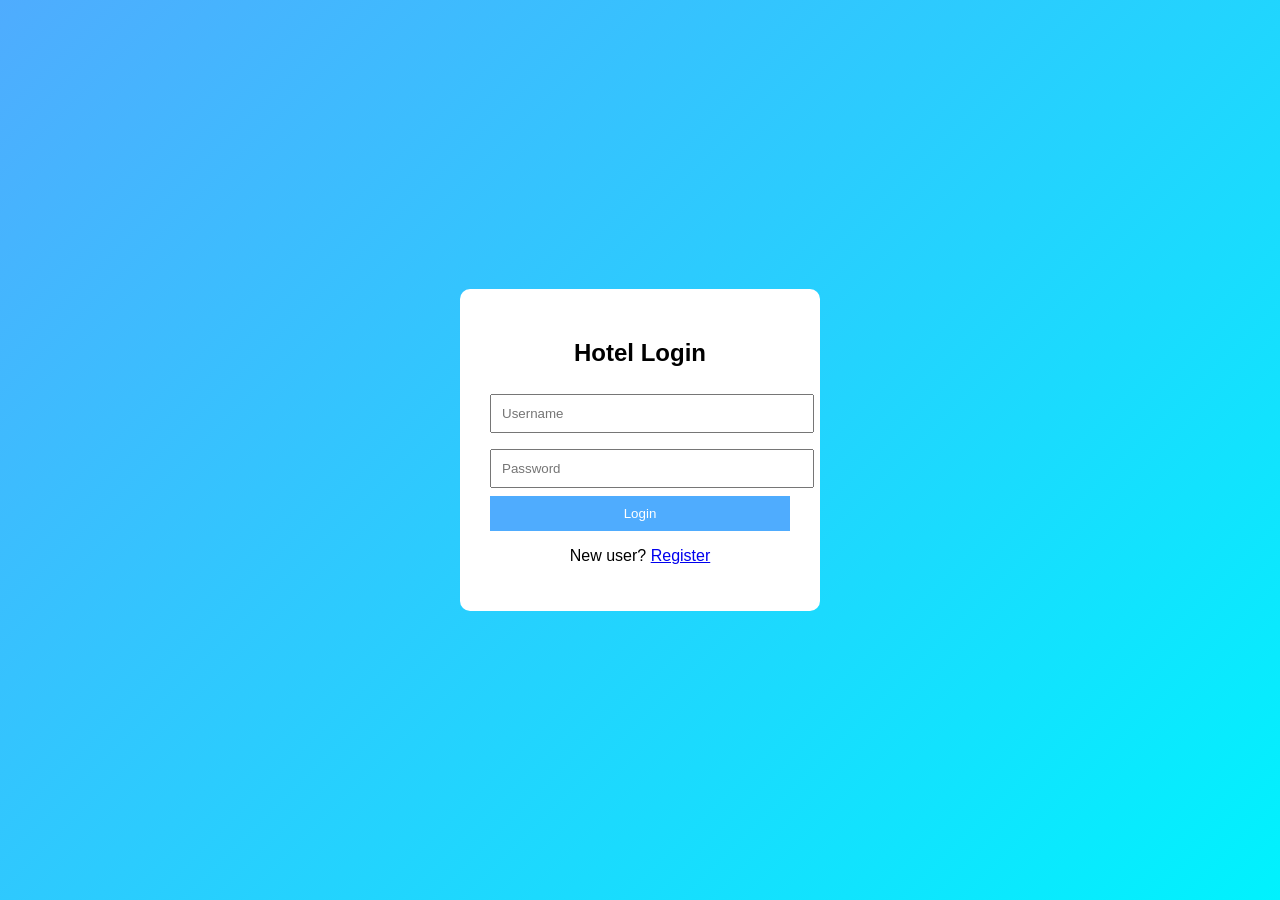
<file: project_1/index.html>
<!DOCTYPE html>
<html>
<head>
    <title>Login</title>
    <link rel="stylesheet" href="style.css">
</head>
<body class="center">

<div class="card">
    <h2>Hotel Login</h2>
    <input type="text" id="loginUser" placeholder="Username">
    <input type="password" id="loginPass" placeholder="Password">
    <button onclick="login()">Login</button>
    <p>New user? <a href="register.html">Register</a></p>
</div>

<script src="script.js"></script>
</body>
</html>
</file>
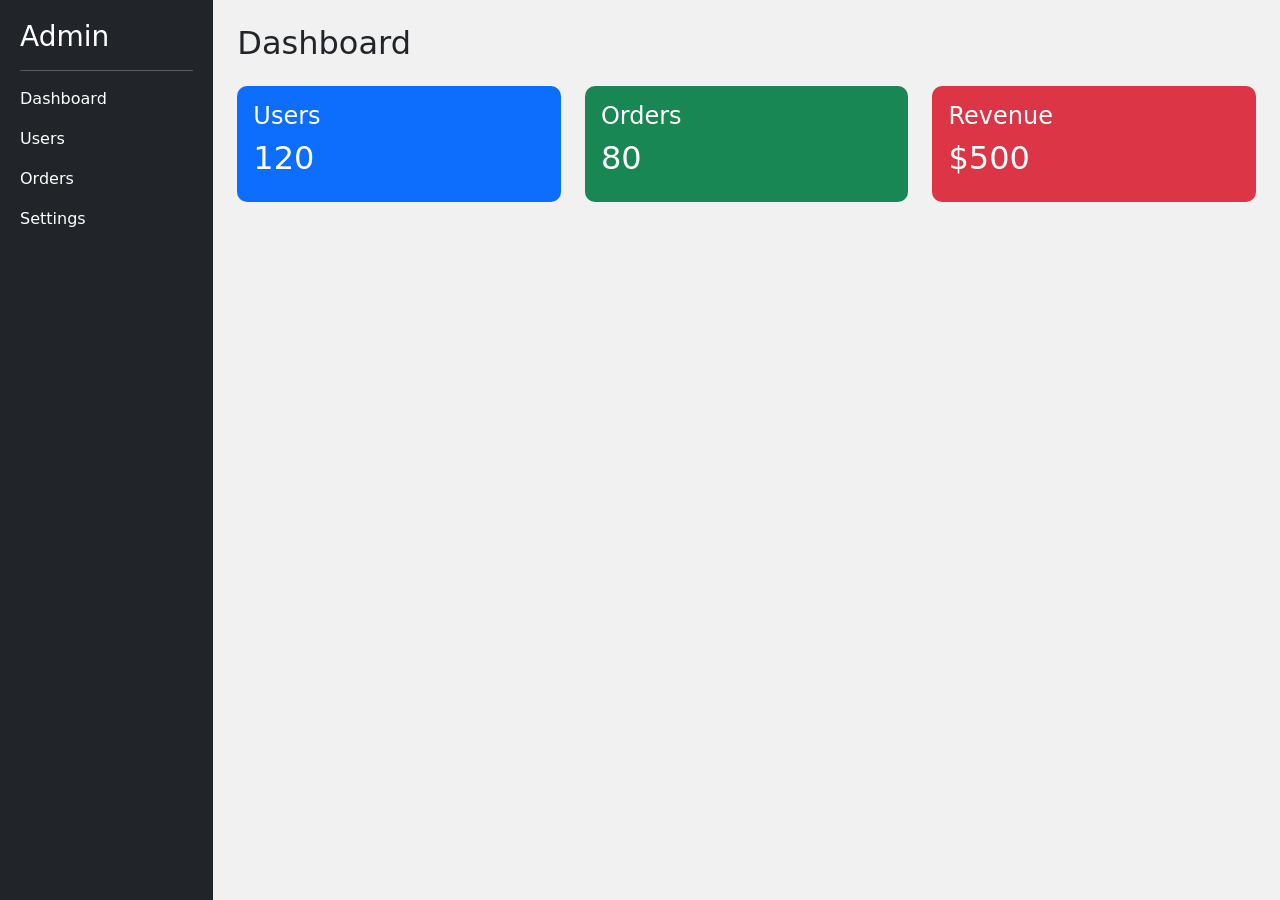
<file: Prac1.html>
<!DOCTYPE html>
<html>
<head>
<title>Dashboard</title>

<link href="https://cdn.jsdelivr.net/npm/bootstrap@5.3.0/dist/css/bootstrap.min.css" rel="stylesheet">

<style>
body{
background:#f1f1f1;
}
.sidebar{
height:100vh;
background:#212529;
color:white;
padding:20px;
}
.card{
border:none;
border-radius:10px;
}
</style>

</head>

<body>

<div class="container-fluid">
<div class="row">

<div class="col-md-2 sidebar">
<h3>Admin</h3>
<hr>
<p>Dashboard</p>
<p>Users</p>
<p>Orders</p>
<p>Settings</p>
</div>

<div class="col-md-10 p-4">

<h2>Dashboard</h2>

<div class="row mt-4">

<div class="col-md-4">
<div class="card bg-primary text-white p-3">
<h4>Users</h4>
<h2>120</h2>
</div>
</div>

<div class="col-md-4">
<div class="card bg-success text-white p-3">
<h4>Orders</h4>
<h2>80</h2>
</div>
</div>

<div class="col-md-4">
<div class="card bg-danger text-white p-3">
<h4>Revenue</h4>
<h2>$500</h2>
</div>
</div>

</div>
</div>

</div>
</div>

</body>
</html>
</file>
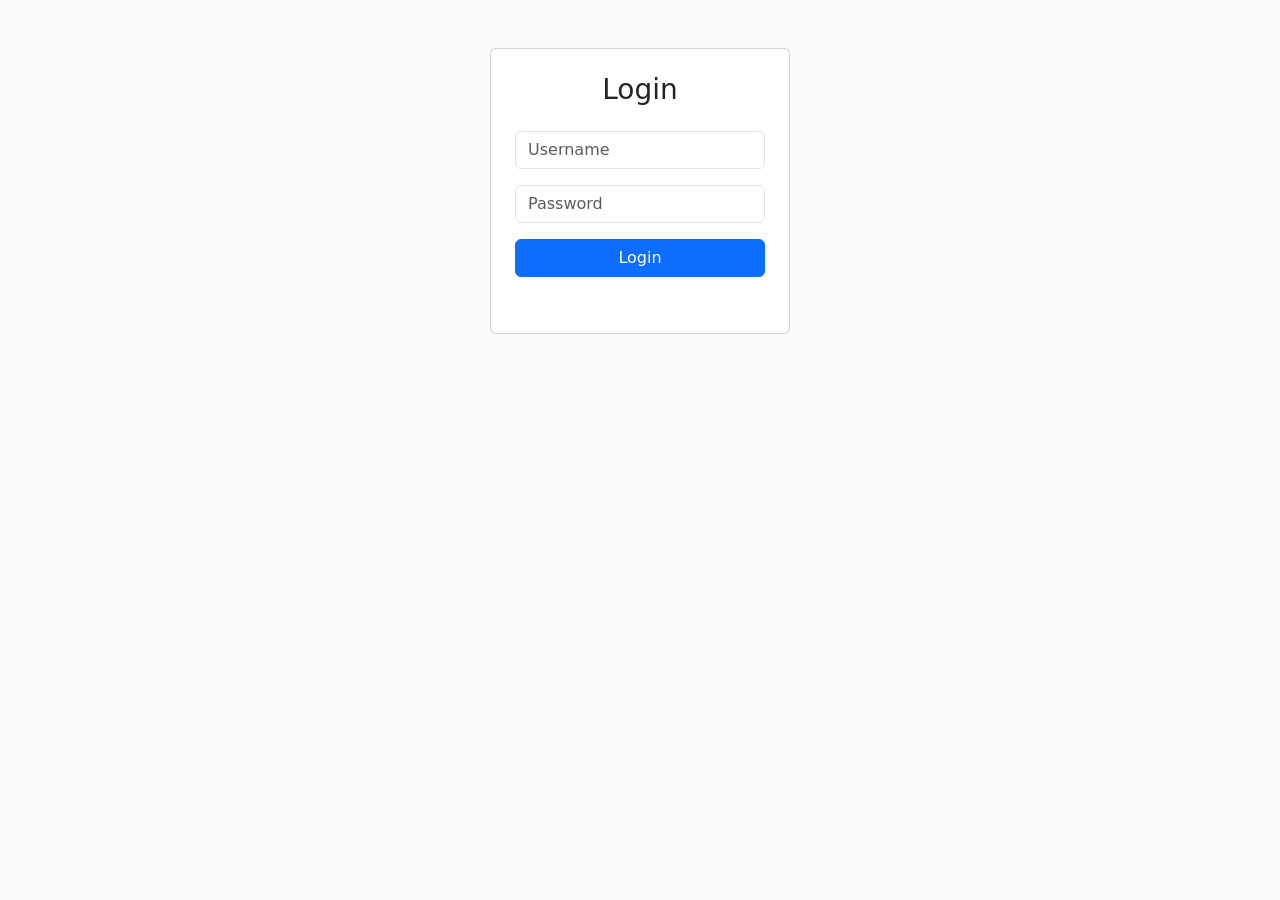
<file: Prac2.html>
<!DOCTYPE html>
<html>
<head>
<title>Login</title>

<link rel="stylesheet"
href="https://cdn.jsdelivr.net/npm/bootstrap@5.3.3/dist/css/bootstrap.min.css">

</head>

<body class="bg-light">

<div class="container mt-5">

<div class="card p-4 mx-auto" style="width:300px;">

<h3 class="text-center">Login</h3>

<input type="text" id="username"
class="form-control mt-3"
placeholder="Username">

<input type="password" id="password"
class="form-control mt-3"
placeholder="Password">

<button class="btn btn-primary mt-3"
onclick="login()">
Login
</button>

<p id="msg" class="mt-3 text-center"></p>

</div>

</div>

<script>

function login(){

let user=document.getElementById("username").value;
let pass=document.getElementById("password").value;

if(user=="admin" && pass=="1234"){
document.getElementById("msg").innerHTML="Login Successful";
}
else{
document.getElementById("msg").innerHTML="Invalid Username or Password";
}

}

</script>

</body>
</html>
</file>
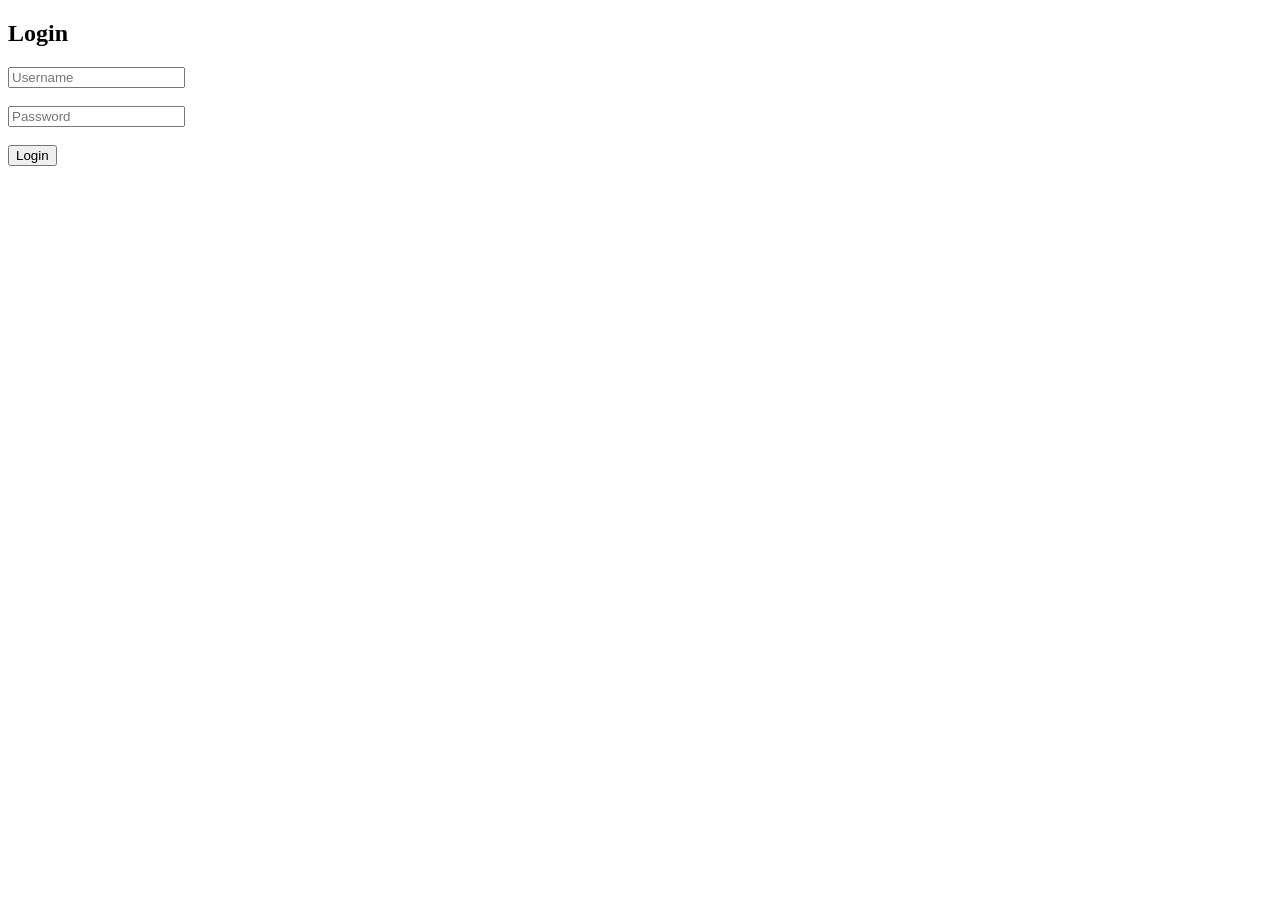
<file: Pract8.html>
<!DOCTYPE html>
<html>
<head>

<title>jQuery Login</title>

<script src="https://code.jquery.com/jquery-3.7.1.min.js"></script>

</head>

<body>

<h2>Login</h2>

<input type="text" id="username" placeholder="Username">
<br><br>

<input type="password" id="password" placeholder="Password">
<br><br>

<button id="loginBtn">Login</button>

<p id="msg"></p>

<script>

$("#loginBtn").click(function(){

let user=$("#username").val();
let pass=$("#password").val();

if(user=="admin" && pass=="1234"){
$("#msg").text("Login Successful");
}
else{
$("#msg").text("Invalid Login");
}

});

</script>

</body>
</html>
</file>
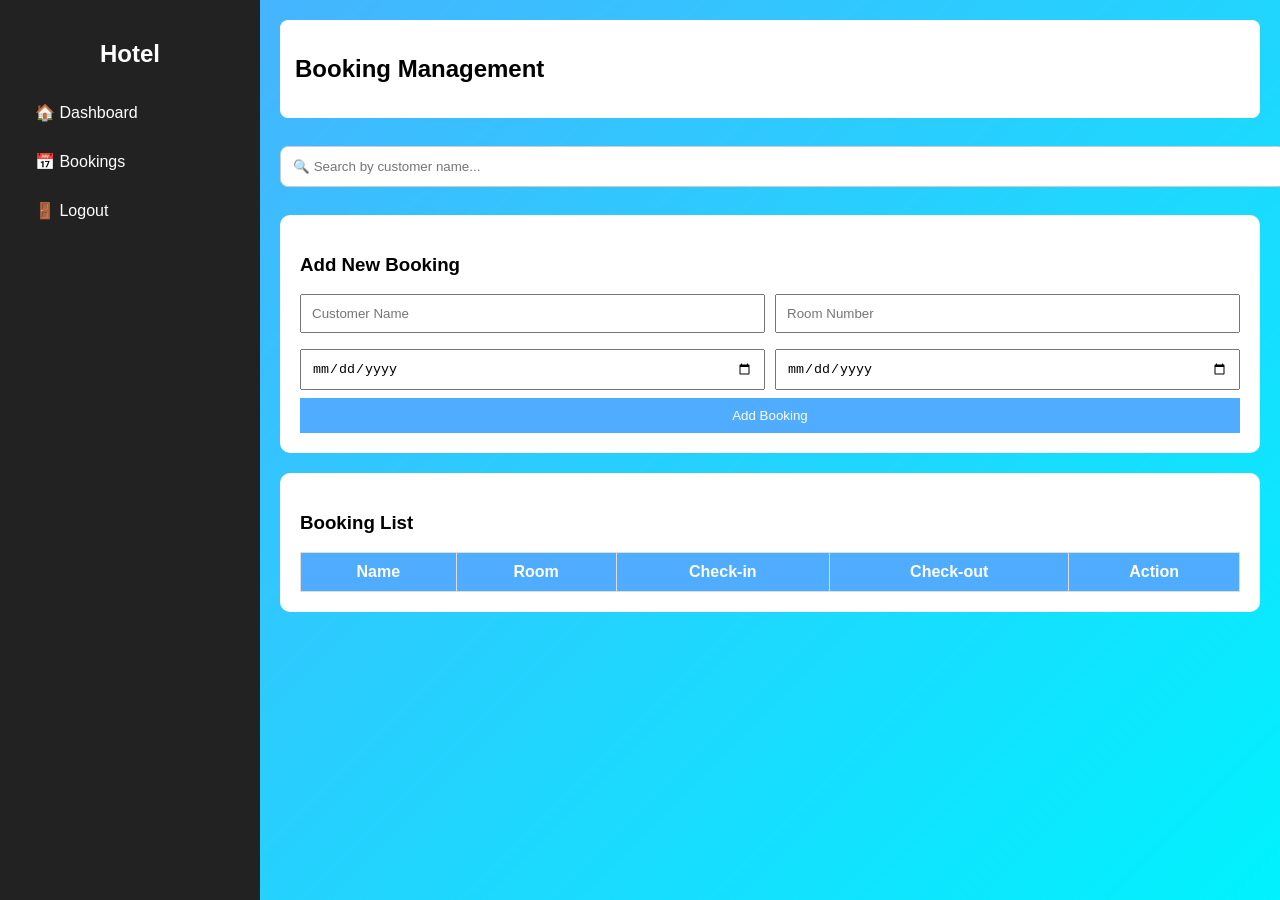
<file: project_1/booking.html>
<!DOCTYPE html>
<html>
<head>
    <title>Bookings</title>
    <link rel="stylesheet" href="style.css">
</head>
<body>

<div class="main">

    <!-- Sidebar -->
    <div class="sidebar">
        <h2>Hotel</h2>
        <ul>
            <li onclick="goDashboard()">🏠 Dashboard</li>
            <li onclick="goBooking()">📅 Bookings</li>
            <li onclick="logout()">🚪 Logout</li>
        </ul>
    </div>

    <!-- Content -->
    <div class="content">

        <!-- Header -->
        <div class="header">
            <h2>Booking Management</h2>
        </div>

        <!-- Search -->
        <div class="search-box">
            <input type="text" id="search" placeholder="🔍 Search by customer name..." onkeyup="searchBooking()">
        </div>

        <!-- Booking Form -->
        <div class="form-card">
            <h3>Add New Booking</h3>
            <form id="form">
                <div class="form-row">
                    <input type="text" id="name" placeholder="Customer Name">
                    <input type="number" id="room" placeholder="Room Number">
                </div>

                <div class="form-row">
                    <input type="date" id="in">
                    <input type="date" id="out">
                </div>

                <button>Add Booking</button>
            </form>
        </div>

        <!-- Table -->
        <div class="table-card">
            <h3>Booking List</h3>
            <table>
                <thead>
                    <tr>
                        <th>Name</th>
                        <th>Room</th>
                        <th>Check-in</th>
                        <th>Check-out</th>
                        <th>Action</th>
                    </tr>
                </thead>
                <tbody id="list"></tbody>
            </table>
        </div>

    </div>

</div>

<script src="script.js"></script>
</body>
</html>
</file>
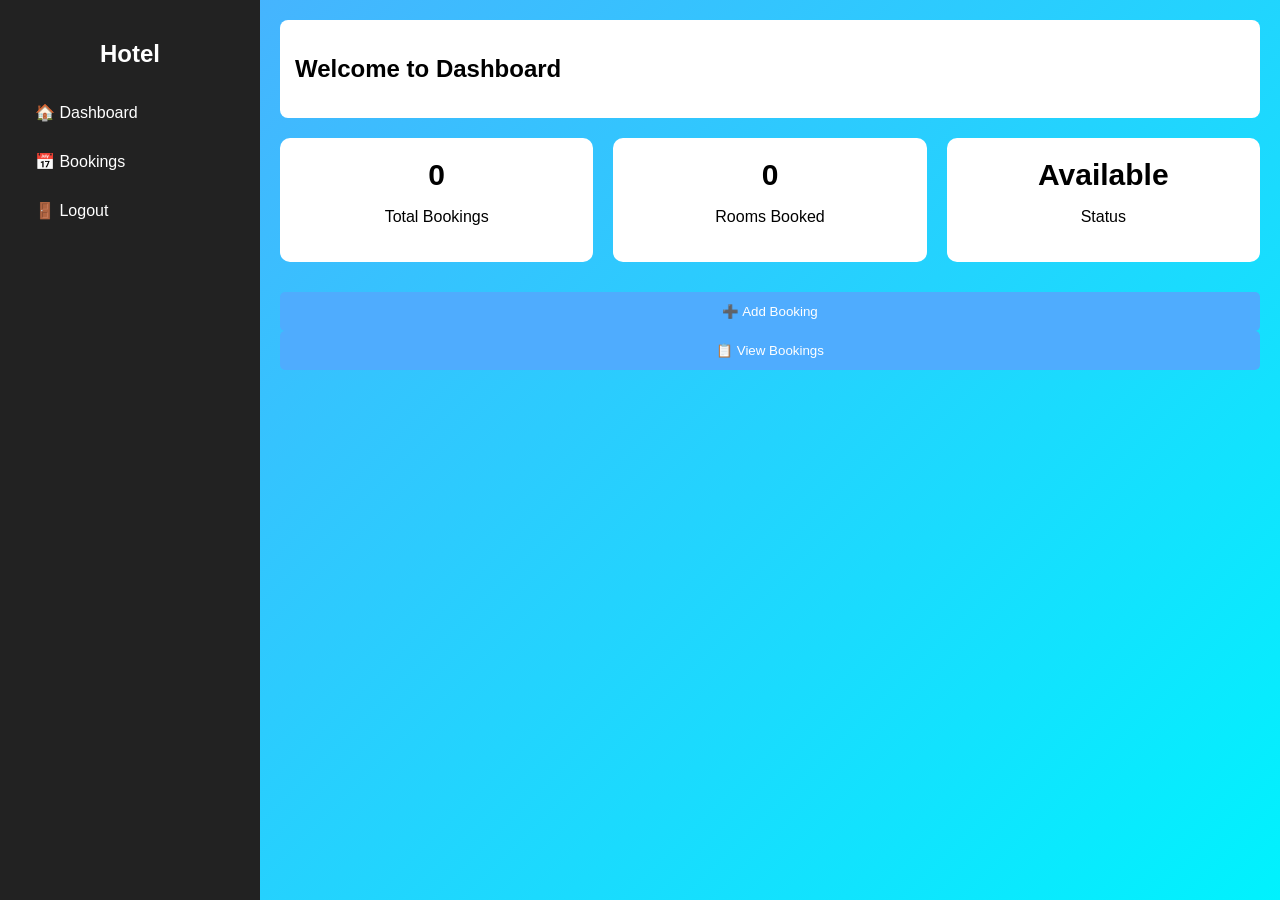
<file: project_1/dashboard.html>
<!DOCTYPE html>
<html>
<head>
    <title>Dashboard</title>
    <link rel="stylesheet" href="style.css">
</head>
<body>

<div class="main">

    <!-- Sidebar -->
    <div class="sidebar">
        <h2>Hotel</h2>
        <ul>
            <li onclick="goDashboard()">🏠 Dashboard</li>
            <li onclick="goBooking()">📅 Bookings</li>
            <li onclick="logout()">🚪 Logout</li>
        </ul>
    </div>

    <!-- Content -->
    <div class="content">

        <!-- Header -->
        <div class="header">
            <h2>Welcome to Dashboard</h2>
        </div>

        <!-- Stats Cards -->
        <div class="cards">
            <div class="card-box">
                <h3 id="totalBookings">0</h3>
                <p>Total Bookings</p>
            </div>

            <div class="card-box">
                <h3 id="totalRooms">0</h3>
                <p>Rooms Booked</p>
            </div>

            <div class="card-box">
                <h3>Available</h3>
                <p>Status</p>
            </div>
        </div>

        <!-- Quick Actions -->
        <div class="actions">
            <button onclick="goBooking()">➕ Add Booking</button>
            <button onclick="goBooking()">📋 View Bookings</button>
        </div>

    </div>

</div>

<script src="script.js"></script>
</body>
</html>
</file>
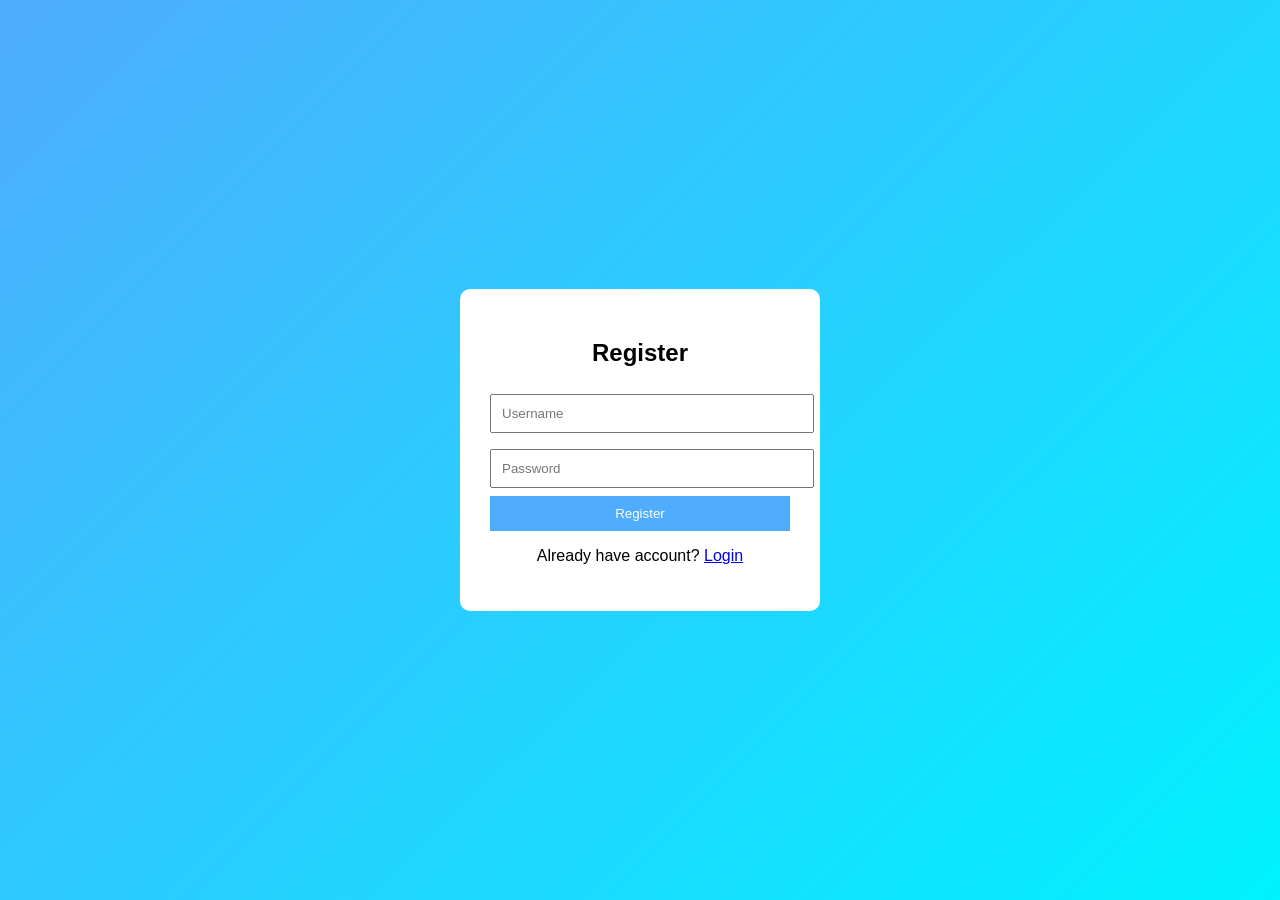
<file: project_1/register.html>
<!DOCTYPE html>
<html>
<head>
    <title>Register</title>
    <link rel="stylesheet" href="style.css">
</head>
<body class="center">

<div class="card">
    <h2>Register</h2>
    <input type="text" id="regUser" placeholder="Username">
    <input type="password" id="regPass" placeholder="Password">
    <button onclick="register()">Register</button>
    <p>Already have account? <a href="index.html">Login</a></p>
</div>

<script src="script.js"></script>
</body>
</html>
</file>
<file: project_1/style.css>
body {
    font-family: Arial;
    margin: 0;
    background: linear-gradient(135deg, #4facfe, #00f2fe);
}

.center {
    display: flex;
    justify-content: center;
    align-items: center;
    height: 100vh;
}

.card {
    background: white;
    padding: 30px;
    border-radius: 10px;
    width: 300px;
    text-align: center;
}

input {
    width: 100%;
    padding: 10px;
    margin: 8px 0;
}

button {
    padding: 10px;
    width: 100%;
    background: #4facfe;
    color: white;
    border: none;
    cursor: pointer;
}

button:hover {
    background: #007bff;
}

.navbar {
    background: #333;
    color: white;
    padding: 15px;
    display: flex;
    justify-content: space-between;
}

.dashboard {
    display: flex;
    justify-content: center;
    gap: 20px;
    margin-top: 50px;
}

.box {
    background: white;
    padding: 40px;
    cursor: pointer;
    border-radius: 10px;
    text-align: center;
    font-weight: bold;
}

.box:hover {
    background: #ddd;
}

.container {
    width: 80%;
    margin: auto;
    margin-top: 20px;
    background: white;
    padding: 20px;
    border-radius: 10px;
}

table {
    width: 100%;
    margin-top: 20px;
    border-collapse: collapse;
}

th, td {
    border: 1px solid #ccc;
    padding: 10px;
    text-align: center;
}

th {
    background: #4facfe;
    color: white;
}

/* Layout */
.main {
    display: flex;
    height: 100vh;
}

/* Sidebar */
.sidebar {
    width: 220px;
    background: #222;
    color: white;
    padding: 20px;
}

.sidebar h2 {
    text-align: center;
}

.sidebar ul {
    list-style: none;
    padding: 0;
}

.sidebar ul li {
    padding: 15px;
    cursor: pointer;
}

.sidebar ul li:hover {
    background: #444;
}

/* Content */
.content {
    flex: 1;
    padding: 20px;
}

/* Header */
.header {
    background: white;
    padding: 15px;
    border-radius: 8px;
}

/* Cards */
.cards {
    display: flex;
    gap: 20px;
    margin-top: 20px;
}

.card-box {
    background: white;
    flex: 1;
    padding: 20px;
    border-radius: 10px;
    text-align: center;
}

.card-box h3 {
    font-size: 30px;
    margin: 0;
}

/* Buttons */
.actions {
    margin-top: 30px;
}

.actions button {
    padding: 12px 20px;
    margin-right: 10px;
    background: #4facfe;
    color: white;
    border: none;
    cursor: pointer;
    border-radius: 5px;
}

.actions button:hover {
    background: #007bff;
}

/* Search Box */
.search-box {
    margin-top: 20px;
}

.search-box input {
    width: 100%;
    padding: 12px;
    border-radius: 8px;
    border: 1px solid #ccc;
}

/* Form Card */
.form-card {
    background: white;
    padding: 20px;
    margin-top: 20px;
    border-radius: 10px;
}

.form-card h3 {
    margin-bottom: 10px;
}

/* Form Layout */
.form-row {
    display: flex;
    gap: 10px;
}

.form-row input {
    flex: 1;
}

/* Table Card */
.table-card {
    background: white;
    margin-top: 20px;
    padding: 20px;
    border-radius: 10px;
}

/* Table Styling */
table {
    width: 100%;
    margin-top: 10px;
    border-collapse: collapse;
}

th {
    background: #4facfe;
    color: white;
}

td, th {
    padding: 10px;
    border: 1px solid #ddd;
}

/* Delete Button */
td button {
    background: red;
    padding: 6px 10px;
    border: none;
    color: white;
    cursor: pointer;
    border-radius: 5px;
}

td button:hover {
    background: darkred;
}
</file>
